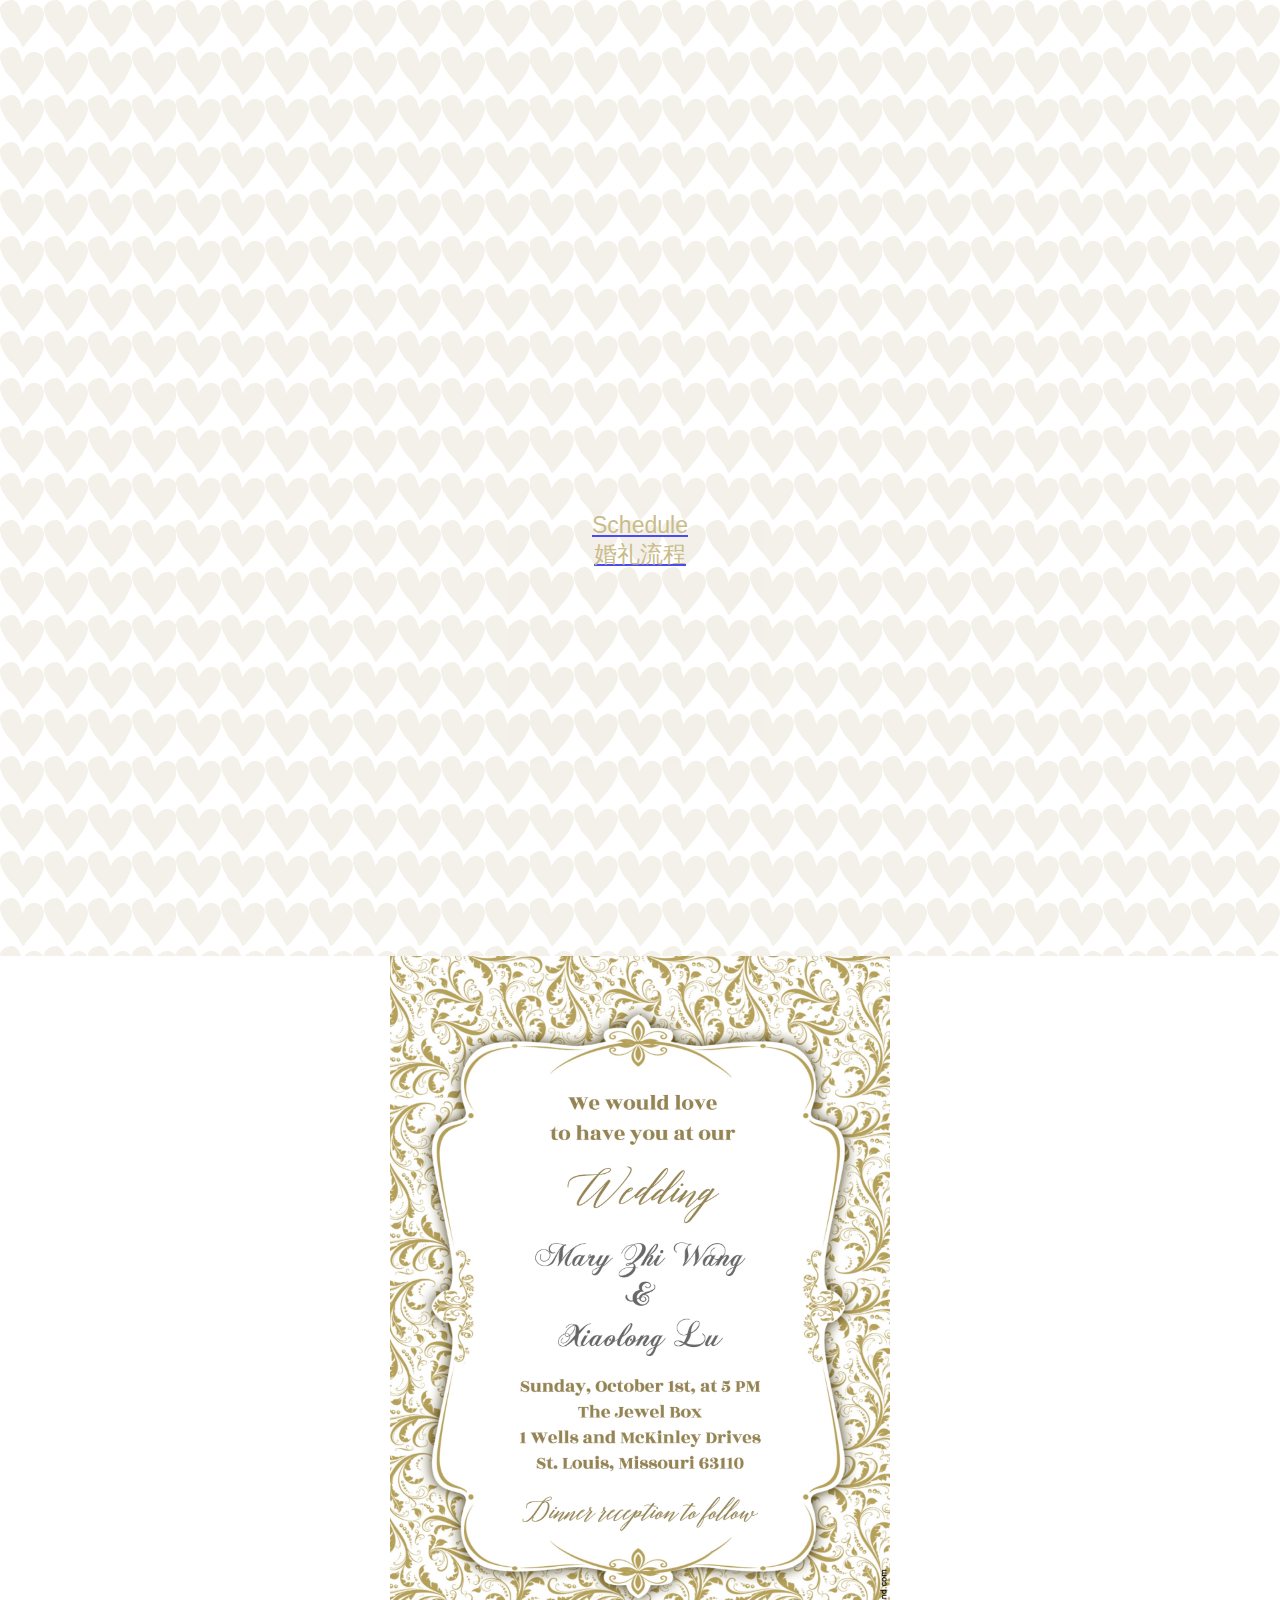
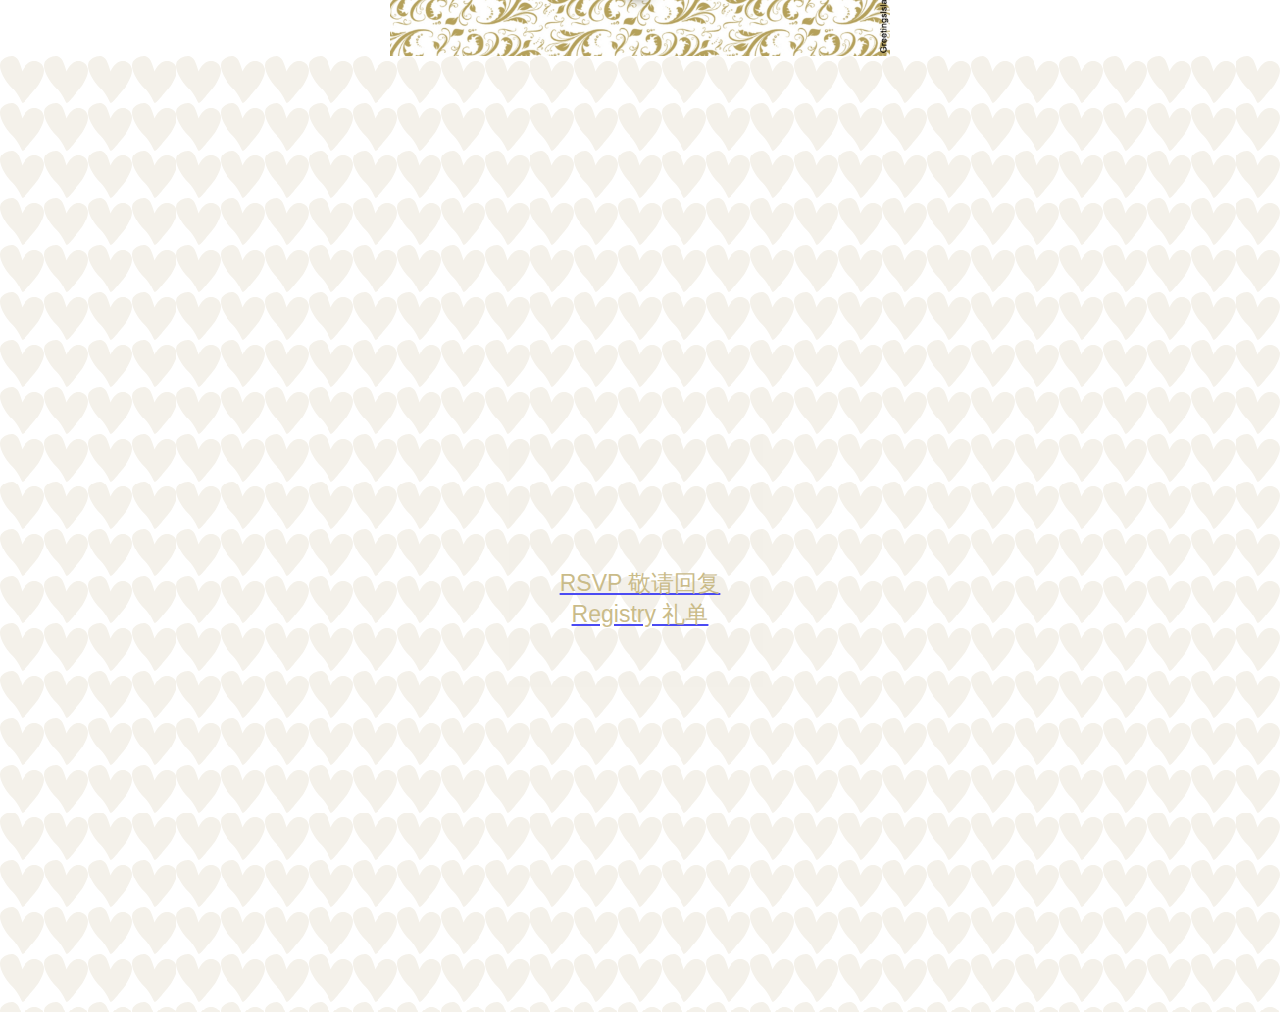
<file: index.html>
<!doctype html>
<html lang="en">
<head>
	<meta charset="utf-8"/>
	<meta http-equiv="X-UA-Compatible" content="IE=edge">
  <meta name="viewport" content="width=device-width, initial-scale=1">
	<script src="http://ajax.googleapis.com/ajax/libs/jquery/1.11.3/jquery.min.js"></script>
	<link href="https://maxcdn.bootstrapcdn.com/bootstrap/3.3.6/css/bootstrap.min.css" rel="stylesheet" integrity="sha384-1q8mTJOASx8j1Au+a5WDVnPi2lkFfwwEAa8hDDdjZlpLegxhjVME1fgjWPGmkzs7" crossorigin="anonymous">
	<script src="https://maxcdn.bootstrapcdn.com/bootstrap/3.3.6/js/bootstrap.min.js" integrity="sha384-0mSbJDEHialfmuBBQP6A4Qrprq5OVfW37PRR3j5ELqxss1yVqOtnepnHVP9aJ7xS" crossorigin="anonymous"></script>

	<link href="https://fonts.googleapis.com/css?family=Lemonada|Marck+Script|Tangerine|Open+Sans" rel="stylesheet">
	<link href = "main.css" type = "text/css" rel = "stylesheet">
	<title>Mary Zhi Wang and Xiaolong Lu</title>
</head>

<body>
	<div class="wrapper container" id="index-wrapper">
    <div class="col-md-3" id="schedule">

      <a href="schedule.html">
        <div class="love">
          <span>Schedule <br>婚礼流程</span>
        </div>
      </a>

    </div>

    <div class="col-md-6" id="invitation">
      <img src="invitation.jpeg" alt="invitation" class="img-responsive" height="700" width="500">
    </div>


    <div class="col-md-3" id="rsvp">

	    <div class="love">
	      <a href="https://www.zola.com/wedding/maryzhiandxiaolong/rsvp"><span>RSVP 敬请回复<br></span></a>
				<a href="registry.html"><span>Registry 礼单</span></a>
	    </div>

    </div>

  </div>

</body>


</html>
<!--
for rsvp, do something similiar to : https://ditrospecta.com/  -->
</file>
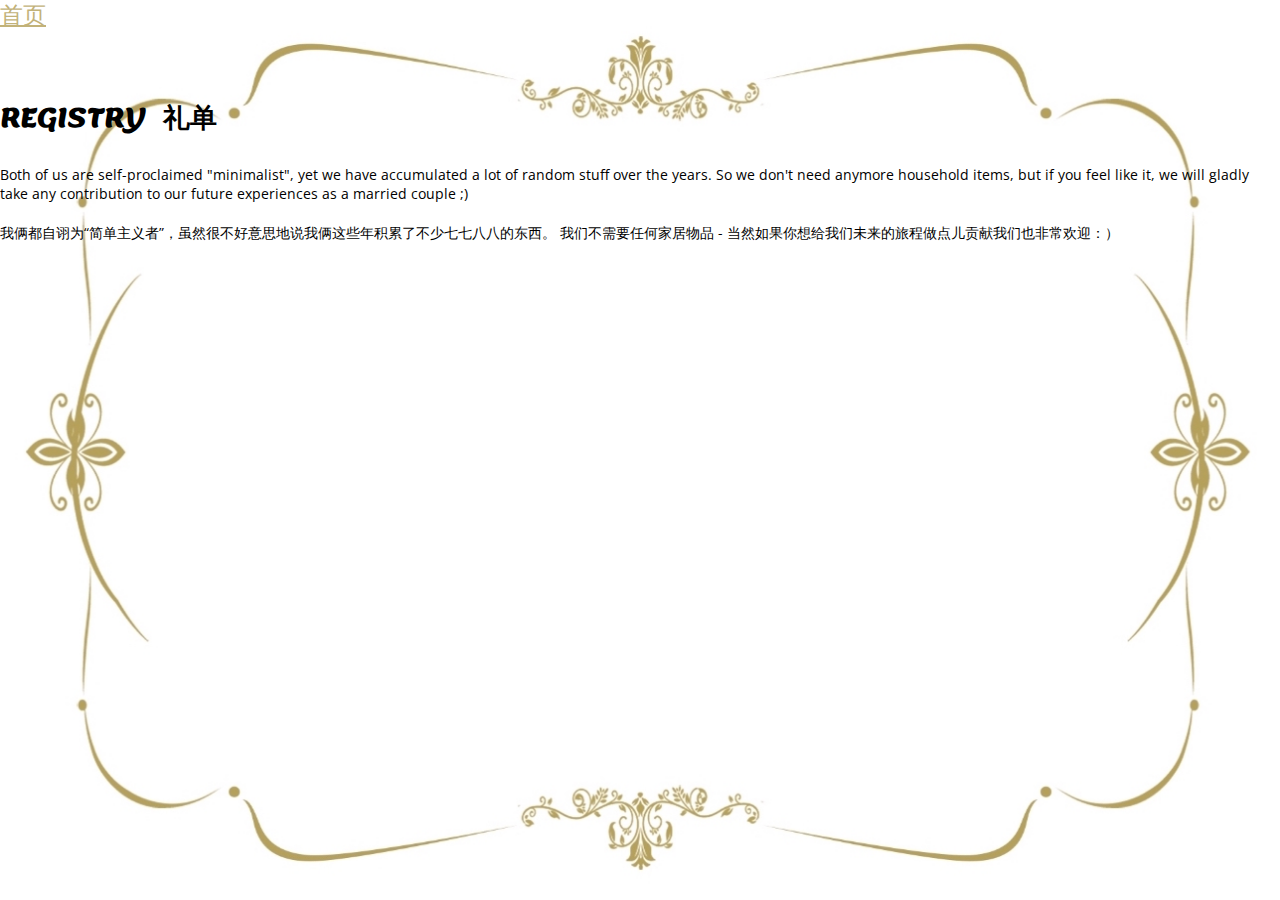
<file: registry.html>
<!doctype html>
<html lang="en">
<head>
	<meta charset="utf-8"/>
	<meta http-equiv="X-UA-Compatible" content="IE=edge">
  <meta name="viewport" content="width=device-width, initial-scale=1">
	<script src="http://ajax.googleapis.com/ajax/libs/jquery/1.11.3/jquery.min.js"></script>
	<link href="https://maxcdn.bootstrapcdn.com/bootstrap/3.3.6/css/bootstrap.min.css" rel="stylesheet" integrity="sha384-1q8mTJOASx8j1Au+a5WDVnPi2lkFfwwEAa8hDDdjZlpLegxhjVME1fgjWPGmkzs7" crossorigin="anonymous">
	<script src="https://maxcdn.bootstrapcdn.com/bootstrap/3.3.6/js/bootstrap.min.js" integrity="sha384-0mSbJDEHialfmuBBQP6A4Qrprq5OVfW37PRR3j5ELqxss1yVqOtnepnHVP9aJ7xS" crossorigin="anonymous"></script>

	<link href="https://fonts.googleapis.com/css?family=Lemonada|Marck+Script|Tangerine|Open+Sans" rel="stylesheet">
	<link href = "main.css" type = "text/css" rel = "stylesheet">
	<title>Mary Zhi Wang and Xiaolong Lu</title>
</head>

<body>
	<div class="wrapper container" id="registry-wrapper">
		<div>
			<a href="index.html" class="btn btn-primary nav">首页</a>
		</div>
    <div id="registry-frame" class="col-md-8 col-md-offset-2 text-center frame">
      <div class="row">
        <div class="col-md-12">
          <h3>REGISTRY &nbsp;礼单</h3>
        </div>

        <div class="col-xs-8 col-xs-offset-2 text-center">
          <p>
						Both of us are self-proclaimed "minimalist",
						yet we have accumulated a lot of random stuff over the years.
						So we don't need anymore household items, but if you feel like it,
						we will gladly take any contribution to our future experiences as a married couple ;)
					</p>
        </div>

				<div class="col-xs-8 col-xs-offset-2 text-center">
					<p>
						我俩都自诩为“简单主义者”，虽然很不好意思地说我俩这些年积累了不少七七八八的东西。
						我们不需要任何家居物品 - 当然如果你想给我们未来的旅程做点儿贡献我们也非常欢迎：）
					</p>
				</div>
      </div>

    </div>

  </div>
  <!-- <script>
    var map1, map2;
    var center1 = {lat: 38.6352762, lng: -90.2824003};
    var center2 = {lat: 38.6861101, lng: -90.3634796};
    function initMap() {
      map1 = new google.maps.Map(document.getElementById('map1'), {
        center: center1,
        zoom: 12
      });
      var marker1 = new google.maps.Marker({position:center1});
      marker1.setMap(map1);
      map2 = new google.maps.Map(document.getElementById('map2'), {
        center: center2,
        zoom: 12
      });
      var marker2 = new google.maps.Marker({position:center2});
      marker2.setMap(map2);
    }
  </script>
  <script src="https://maps.googleapis.com/maps/api/js?&callback=initMap"
  async defer></script> -->
</body>


</html>
</file>
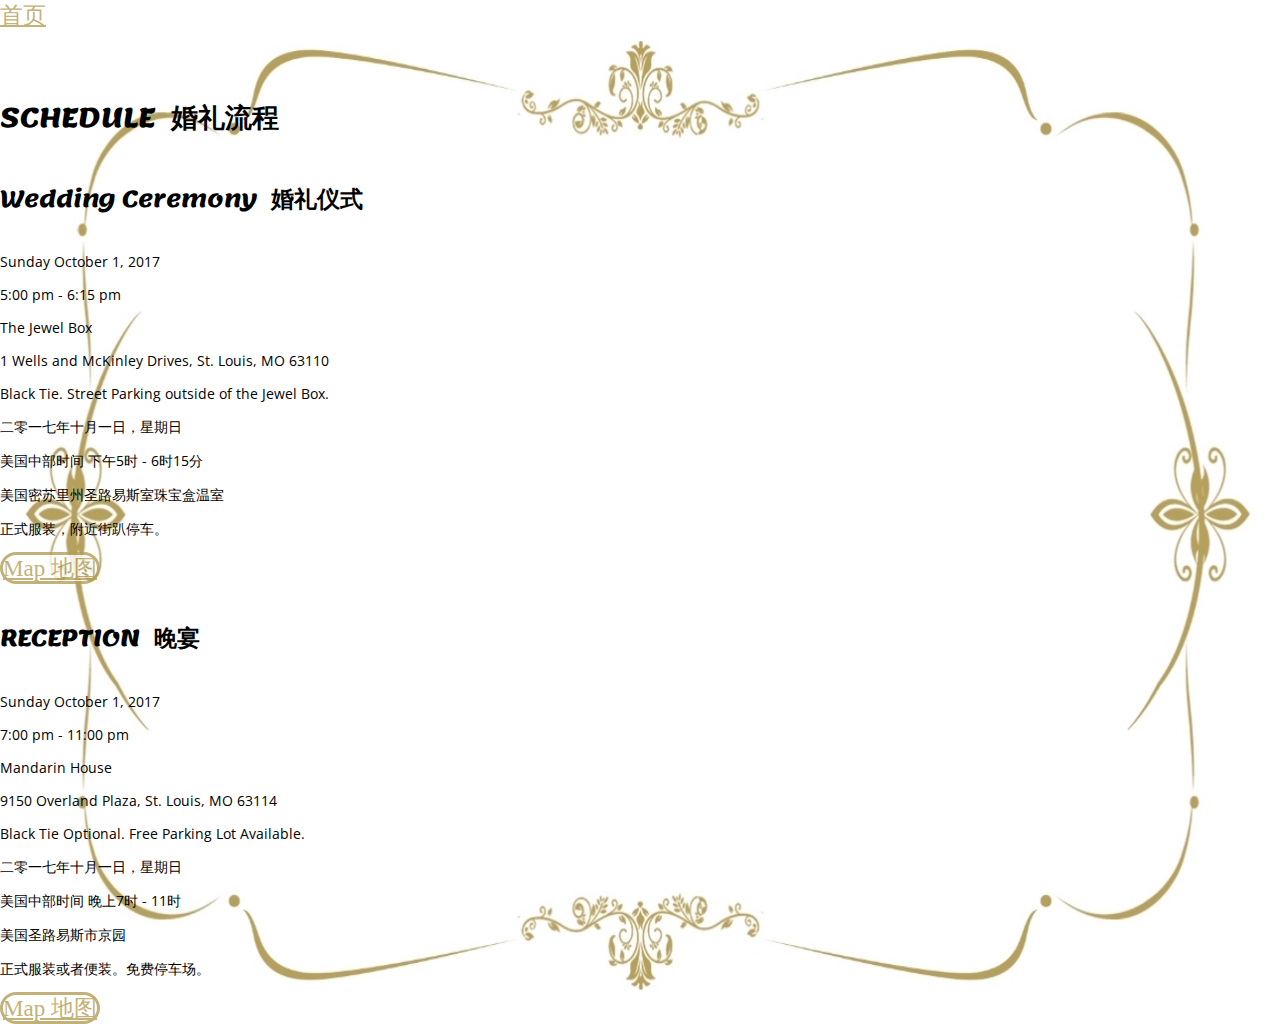
<file: schedule.html>
<!doctype html>
<html lang="en">
<head>
	<meta charset="utf-8"/>
	<meta http-equiv="X-UA-Compatible" content="IE=edge">
  <meta name="viewport" content="width=device-width, initial-scale=1">
	<script src="http://ajax.googleapis.com/ajax/libs/jquery/1.11.3/jquery.min.js"></script>
	<link href="https://maxcdn.bootstrapcdn.com/bootstrap/3.3.6/css/bootstrap.min.css" rel="stylesheet" integrity="sha384-1q8mTJOASx8j1Au+a5WDVnPi2lkFfwwEAa8hDDdjZlpLegxhjVME1fgjWPGmkzs7" crossorigin="anonymous">
	<script src="https://maxcdn.bootstrapcdn.com/bootstrap/3.3.6/js/bootstrap.min.js" integrity="sha384-0mSbJDEHialfmuBBQP6A4Qrprq5OVfW37PRR3j5ELqxss1yVqOtnepnHVP9aJ7xS" crossorigin="anonymous"></script>

	<link href="https://fonts.googleapis.com/css?family=Lemonada|Marck+Script|Tangerine|Open+Sans" rel="stylesheet">
	<link href = "main.css" type = "text/css" rel = "stylesheet">
	<title>Mary Zhi Wang and Xiaolong Lu</title>
</head>

<body>
	<div class="wrapper container" id="schedule-wrapper">
		<div >
			<a href="index.html" class="btn btn-primary nav">首页</a>
		</div>
    <div id="schedule-frame" class="col-md-8 col-md-offset-2 text-center frame">
      <div class="row">
        <div class="col-md-12">
          <h3>SCHEDULE &nbsp;婚礼流程</h3>
        </div>
				<div class="col-md-12">
					<h4>Wedding Ceremony &nbsp;婚礼仪式</h4>
				</div>
        <div class="col-md-6">
          <p>Sunday October 1, 2017</p>
					<p>5:00 pm - 6:15 pm</p>
          <p>The Jewel Box</p>
          <p>1 Wells and McKinley Drives, St. Louis, MO 63110</p>
          <p>Black Tie. Street Parking outside of the Jewel Box. </p>
        </div>

				<div class="col-md-6">
					<p>二零一七年十月一日，星期日</p>
					<p>美国中部时间 下午5时 - 6时15分</p>
          <p>美国密苏里州圣路易斯室珠宝盒温室</p>
					<p>正式服装，附近街趴停车。</p>
					<div class="event-actions">
						<a href="https://maps.google.com/?cid=1262363615885191056" class="btn btn-primary map-button" target="_blank" rel="noopener noreferrer">Map 地图</a>
					</div>
				</div>
      </div>

      <div class="row">
				<div class="col-md-12">
					<h4>RECEPTION &nbsp;晚宴</h4>
				</div>
        <div class="col-md-6">
          <p>Sunday October 1, 2017</p>
					<p>7:00 pm - 11:00 pm</p>
					<p>Mandarin House</p>
          <p>9150 Overland Plaza, St. Louis, MO 63114</p>
          <p>Black Tie Optional. Free Parking Lot Available.</p>
        </div>

				<div class="col-md-6">
					<p>二零一七年十月一日，星期日</p>
					<p>美国中部时间 晚上7时 - 11时</p>
          <p>美国圣路易斯市京园</p>
					<p>正式服装或者便装。免费停车场。</p>
					<a href="https://maps.google.com/?cid=2858895392657717065" class="btn btn-primary map-button" target="_blank" rel="noopener noreferrer">Map 地图</a>

					<!-- <div class="event-actions">
					</div> -->

				</div>

        <!-- <div class="col-md-4">
          <div id="map2"></div>

        </div> -->
      </div>

    </div>

  </div>
  <!-- <script>
    var map1, map2;
    var center1 = {lat: 38.6352762, lng: -90.2824003};
    var center2 = {lat: 38.6861101, lng: -90.3634796};
    function initMap() {
      map1 = new google.maps.Map(document.getElementById('map1'), {
        center: center1,
        zoom: 12
      });
      var marker1 = new google.maps.Marker({position:center1});
      marker1.setMap(map1);
      map2 = new google.maps.Map(document.getElementById('map2'), {
        center: center2,
        zoom: 12
      });
      var marker2 = new google.maps.Marker({position:center2});
      marker2.setMap(map2);
    }
  </script>
  <script src="https://maps.googleapis.com/maps/api/js?&callback=initMap"
  async defer></script> -->
</body>


</html>
</file>
<file: main.css>
html, body {
	margin:0;
	padding:0;
	height:100%;
	font-size: 1.2em;
}

h3, h4 {
  font-family: 'Lemonada',cursive;
}

h3 {
	margin-top: 25px;
	margin-bottom: 0px;
}

.wrapper {
	min-height:100%;
	position:relative;
  clear: both;
  margin-left: auto;
  margin-right: auto;
}


#schedule-wrapper, #registry-wrapper {
	background-image: url(schedule.jpeg);
  background-repeat: no-repeat;
  background-position: center;
  background-size:100% 100%;

}

img {
  display:block;
  margin:auto;
}

#schedule, #rsvp {
  padding-top: 20%;
  background-image: url(Love109.svg);
  opacity: 0.7;
  height:700px;
}
.love {
  width: 80%;
  text-align: center;
  margin:auto;
  height:200px;
	padding-top: 20%;
  /*line-height: 200px;*/
  background-image: url(http://www.clker.com/cliparts/x/v/i/Y/m/t/white-heart-md.png);
  background-repeat: no-repeat;
  background-position: center;
  background-size: 200px 200px;
}

span {
  font-family: "Comic Sans MS", cursive, sans-serif;
  color:#b4a058;
  }

.frame {
  /*background-color: yellow;*/
  height: 80%;
  /*width: 80%;*/
  margin-top: 60px;
  clear: both;
  /*margin-left: auto;
  margin-right: auto;*/
}

.frame div {
  /*padding-top: 5px;
  padding-bottom: 5px;*/
  border-radius: 15px;
  display: block;
}

.frame p {
  font-family: 'Open Sans', sans-serif;
  font-size: 14px;
}

#registry-frame div {
	margin-top: 20px;
}

.btn {
	opacity: 0.8;
	background-color: white;
	border: solid #b4a058;
	border-radius: 20px;
	color: #b4a058;
}

.btn-primary:hover {
	color: #b4a058;
	border: none;
	background-color: white;
}

.nav {
	border: none;
}



a:hover, a:visited {
	text-decoration: none;
}

.map-button {
	margin-top: -15px;
}


@media (max-width: 991px) and (min-width: 768px) {
	.frame {
	    margin-top: 130px;
			margin-bottom: 150px;
	}
	.love{
		height:100px;
		padding:20px;
	}
	#index-wrapper   {
		display: flex;
		flex-direction: column;
	}
	#index-wrapper>#schedule {
		order: 2;
		height:100px;
		padding-top: 0px;
		display: inline-block;
	}
	#index-wrapper>#rsvp  {
		order: 3;
		height:100px;
		padding-top: 0px;
		display: inline-block;

	}
	#index-wrapper>#invitation {
		order: 1;
		background-image: url(Love109.svg);

	}

	#schedule-wrapper, #registry-wrapper {
		background-image: url(schedule-1.jpg);

	}

}
@media (max-width: 767px){
	.frame {
	    margin-top: 130px;
			margin-bottom: 150px;
	}
	#index-wrapper   {
		display: flex;
		flex-direction: column;
	}
	#index-wrapper>#schedule {
		order: 2;
	}
	#index-wrapper>#rsvp  {
		order: 3;
	}
	#index-wrapper>#invitation {
		order: 1;
	}
	#schedule-wrapper, #registry-wrapper {
		background-image: url(schedule-1.jpg);

	}
}
</file>
